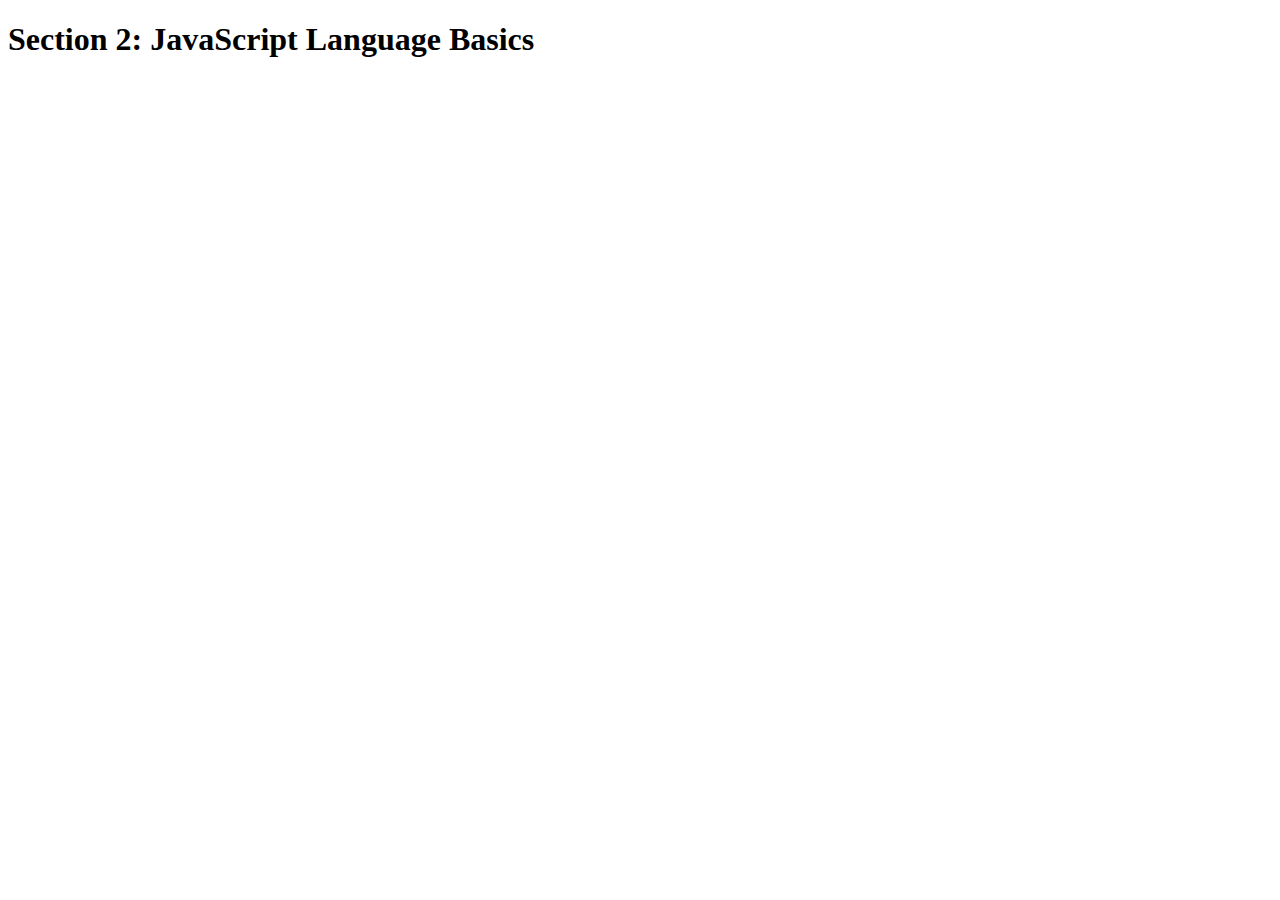
<file: index.html>
<!DOCTYPE html>
<html lang="en">
    <head>
        <meta charset="utf-8" />
        <title>Section 2: JavaScript Language Basics</title>
    </head>

    <body>
        <h1>Section 2: JavaScript Language Basics</h1>
    </body>

    <script src="script.js"></script>
</html>
</file>
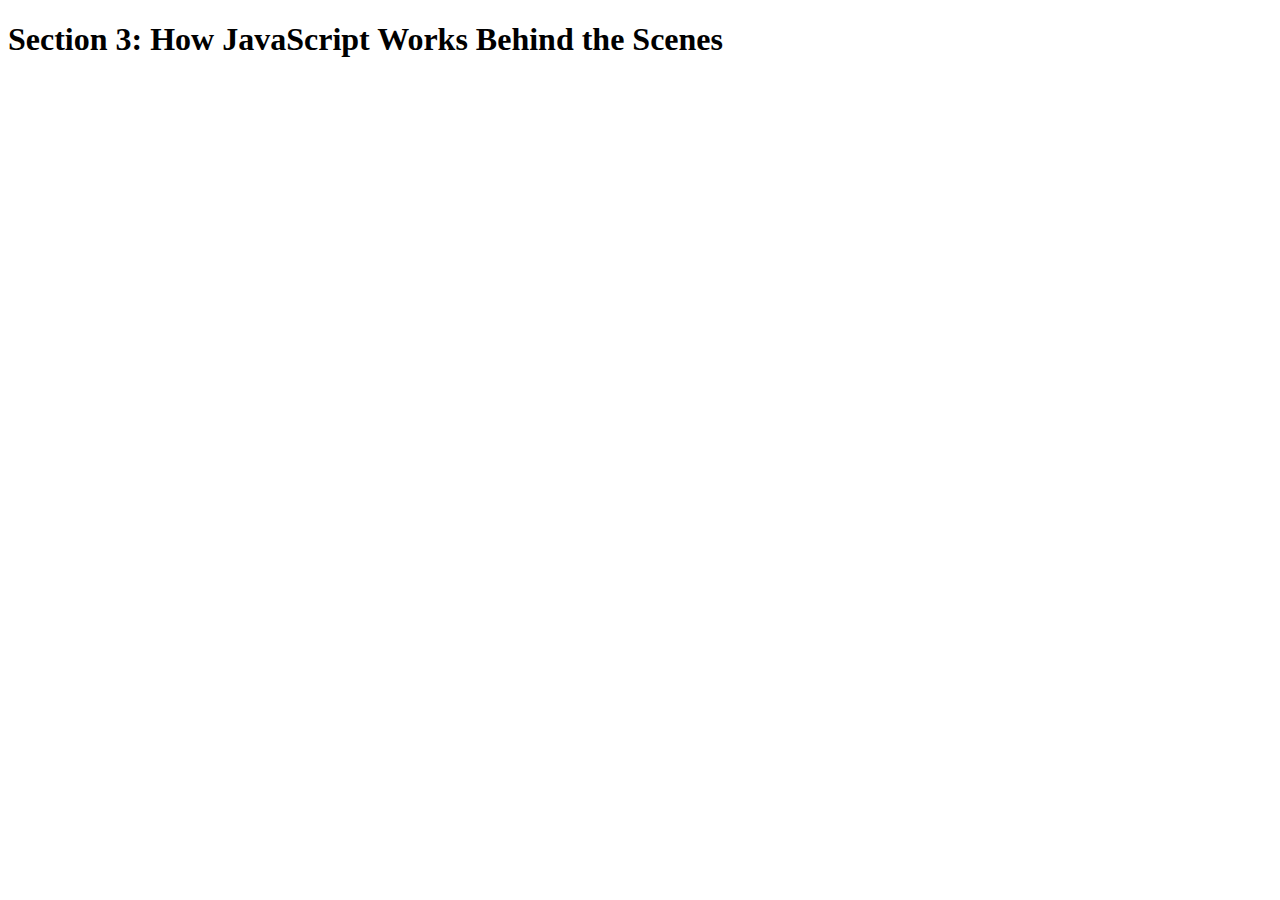
<file: 3-how-js-works/index.html>
<!DOCTYPE html>
<html lang="en">
    <head>
        <meta charset="UTF-8">
        <title>Section 3: How JavaScript Works Behind the Scenes</title>
    </head>

    <body>
        <h1>Section 3: How JavaScript Works Behind the Scenes</h1>
        <script src="script.js"></script>
    </body>
</html>
</file>
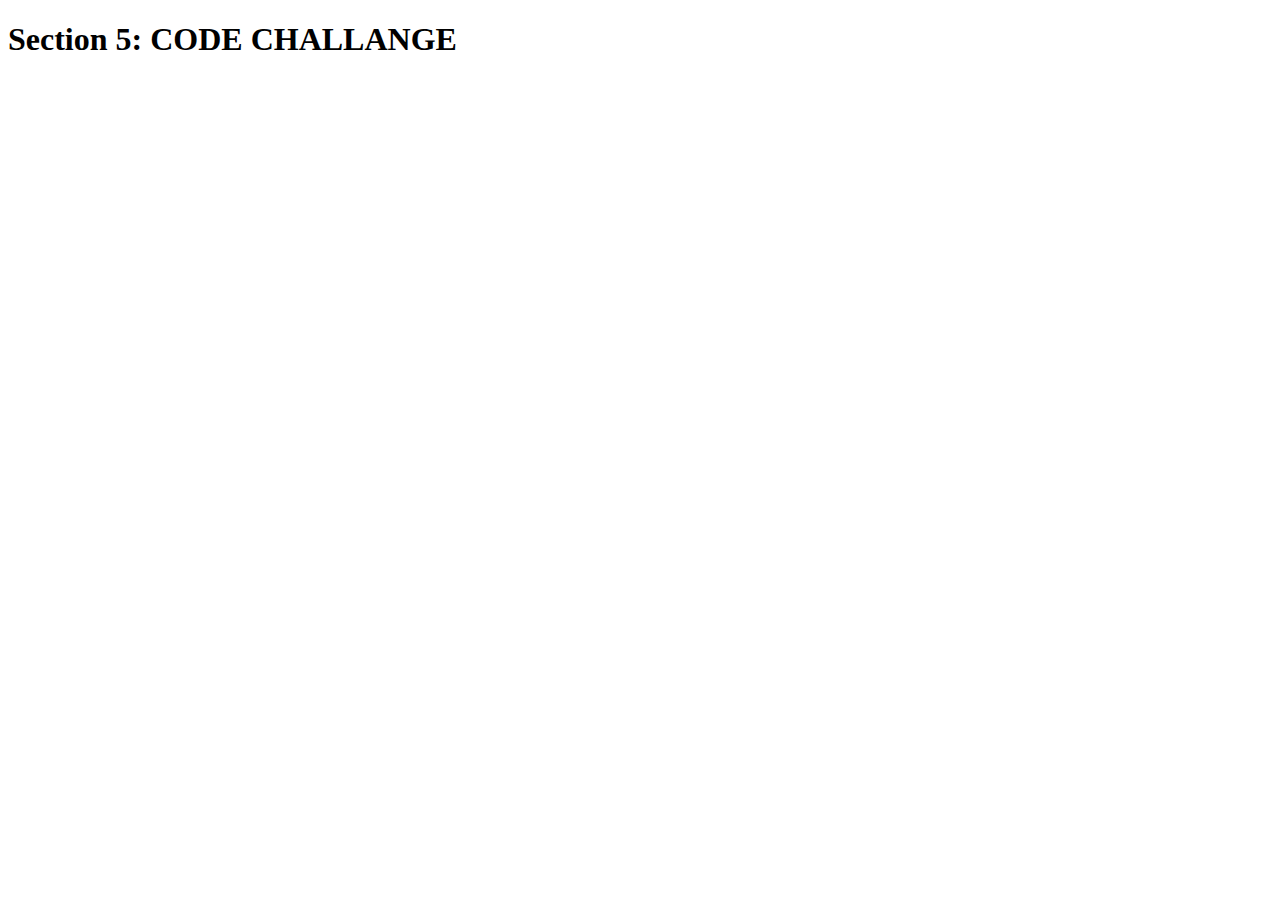
<file: 5-Advance-JS-Code-Challange/index.html>
<!DOCTYPE html>
<html lang="en">
    <head>
        <meta charset="UTF-8">
        <title>Section 5: CODE CHALLANGE</title>
    </head>

    <body>
        <h1>Section 5: CODE CHALLANGE</h1>
        <script src="script.js"></script>
    </body>
</html>
</file>
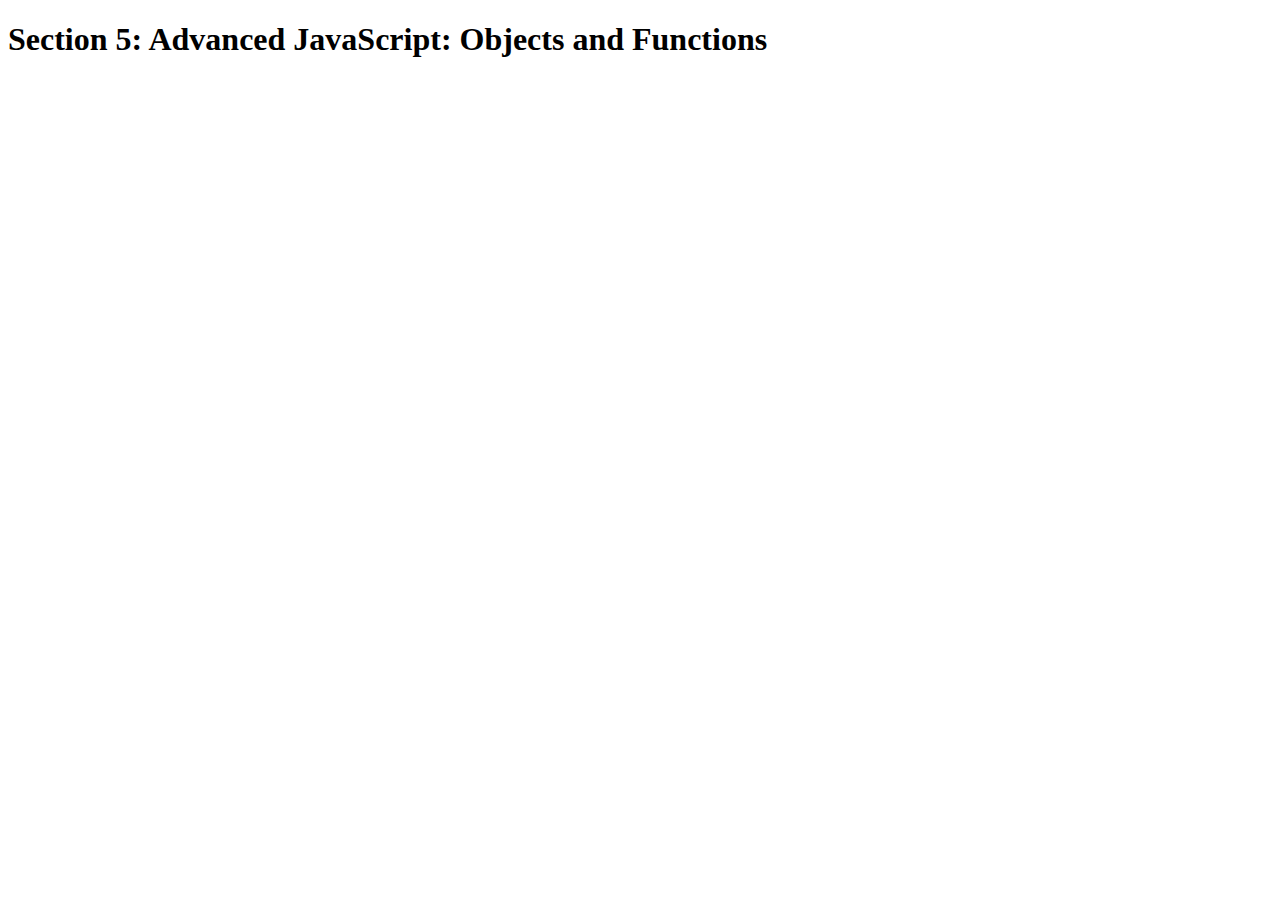
<file: 5-Advance-JS/index.html>
<!DOCTYPE html>
<html lang="en">
    <head>
        <meta charset="UTF-8">
        <title>Section 5: Advanced JavaScript: Objects and Functions</title>
    </head>

    <body>
        <h1>Section 5: Advanced JavaScript: Objects and Functions</h1>
        <script src="script.js"></script>
    </body>
</html>
</file>
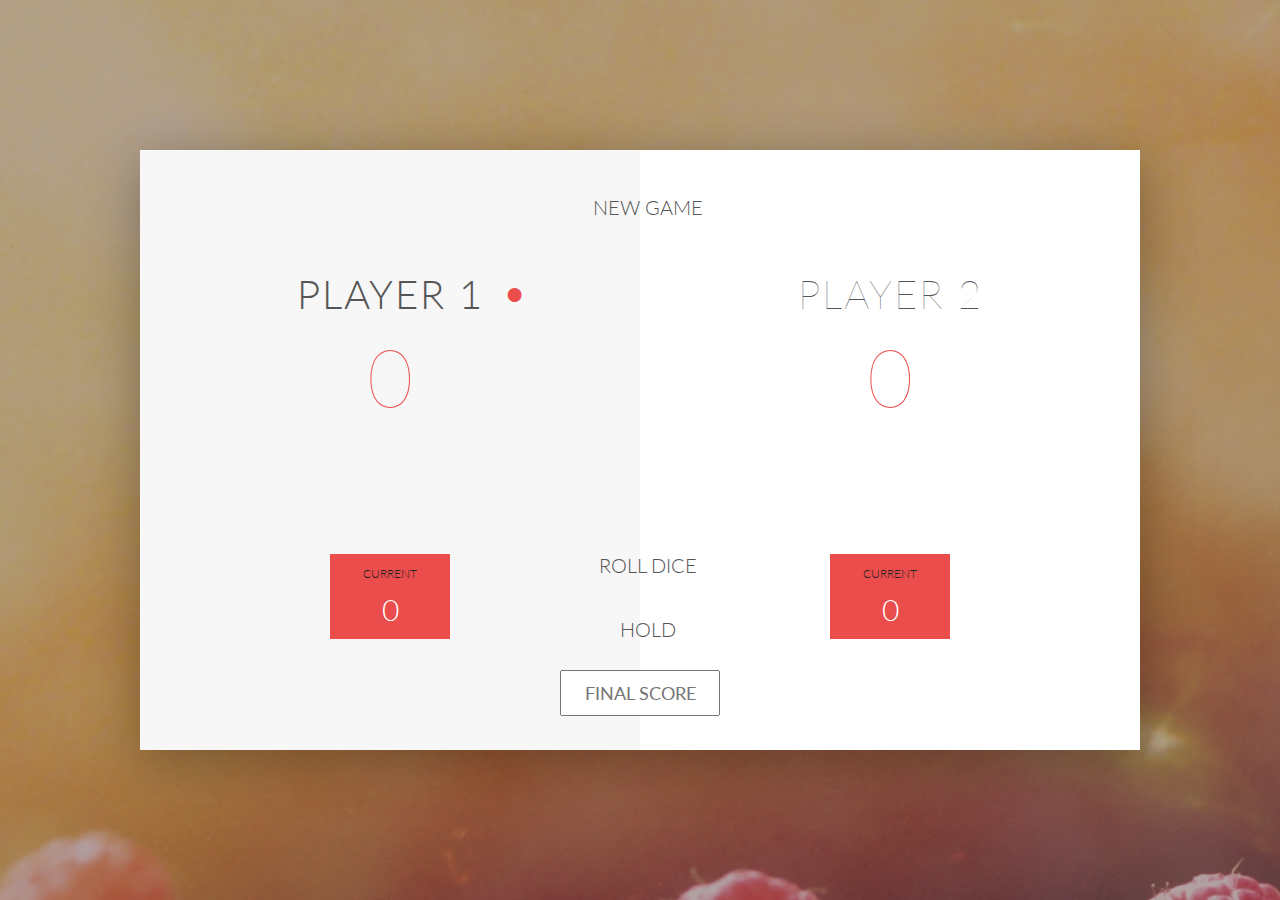
<file: 4-DOM-pig-game/final/index.html>
<!DOCTYPE html>
<html lang="en">
    <head>
        <meta charset="UTF-8">
        <link href="https://fonts.googleapis.com/css?family=Lato:100,300,600" rel="stylesheet" type="text/css">
        <link href="http://code.ionicframework.com/ionicons/2.0.1/css/ionicons.min.css" rel="stylesheet" type="text/css">
        <link type="text/css" rel="stylesheet" href="style.css">
        
        <title>Pig Game</title>
    </head>

    <body>
        <div class="wrapper clearfix">
            <div class="player-0-panel active">
                <div class="player-name" id="name-0">Player 1</div>
                <div class="player-score" id="score-0">43</div>
                <div class="player-current-box">
                    <div class="player-current-label">Current</div>
                    <div class="player-current-score" id="current-0">11</div>
                </div>
            </div>
            
            <div class="player-1-panel">
                <div class="player-name" id="name-1">Player 2</div>
                <div class="player-score" id="score-1">72</div>
                <div class="player-current-box">
                    <div class="player-current-label">Current</div>
                    <div class="player-current-score" id="current-1">0</div>
                </div>
            </div>
            
            <button class="btn-new"><i class="ion-ios-plus-outline"></i>New game</button>
            <button class="btn-roll"><i class="ion-ios-loop"></i>Roll dice</button>
            <button class="btn-hold"><i class="ion-ios-download-outline"></i>Hold</button>
            
            <input type="text" placeholder="Final score" class="final-score">
            
            <img src="dice-5.png" alt="Dice" class="dice" id="dice-1">
            <img src="dice-5.png" alt="Dice" class="dice" id="dice-2">
        </div>
        
        <!--<script src="app.js"></script>-->
        <script src="challenges.js"></script>
    </body>
</html>
</file>
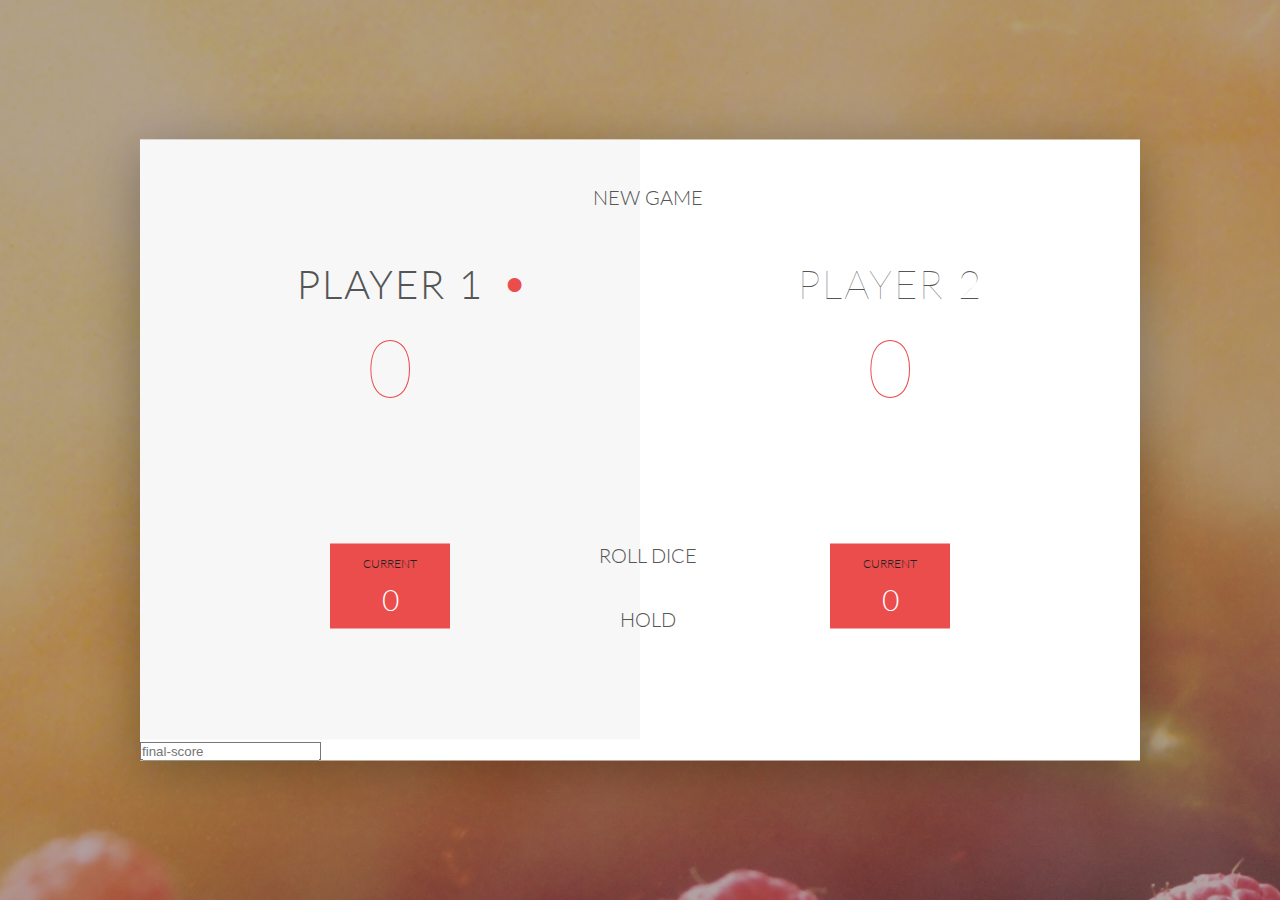
<file: 4-DOM-pig-game/starter/index.html>
<!DOCTYPE html>
<html lang="en">
    <head>
        <meta charset="UTF-8">
        <link href="https://fonts.googleapis.com/css?family=Lato:100,300,600" rel="stylesheet" type="text/css">
        <link href="http://code.ionicframework.com/ionicons/2.0.1/css/ionicons.min.css" rel="stylesheet" type="text/css">
        <link type="text/css" rel="stylesheet" href="style.css">
        
        <title>Pig Game</title>
    </head>

    <body>
        <div class="wrapper clearfix">
            <div class="player-0-panel active">
                <div class="player-name" id="name-0">Player 1</div>
                <div class="player-score" id="score-0">43</div>
                <div class="player-current-box">
                    <div class="player-current-label">Current</div>
                    <div class="player-current-score" id="current-0">11</div>
                </div>
            </div>
            
            <div class="player-1-panel">
                <div class="player-name" id="name-1">Player 2</div>
                <div class="player-score" id="score-1">72</div>
                <div class="player-current-box">
                    <div class="player-current-label">Current</div>
                    <div class="player-current-score" id="current-1">0</div>
                </div>
            </div>
            
            <button class="btn-new"><i class="ion-ios-plus-outline"></i>New game</button>
            <button class="btn-roll"><i class="ion-ios-loop"></i>Roll dice</button>
            <button class="btn-hold"><i class="ion-ios-download-outline"></i>Hold</button>

            <input type="text" placeholder="final-score" class="final-score">
            
            <img src="dice-5.png" alt="Dice" class="dice" id="dice-1">
            <img src="dice-5.png" alt="Dice" class="dice" id="dice-2">

        </div>
        
        <script src="app.js"></script>
    </body>
</html>
</file>
<file: 4-DOM-pig-game/final/style.css>
/**********************************************
*** GENERAL
**********************************************/

.final-score {
    position: absolute;
    left: 50%;
    transform: translateX(-50%);
    top: 520px;
    color: #555;
    font-size: 18px;
    font-family: 'Lato';
    text-align: center;
    padding: 10px;
    width: 160px;
    text-transform: uppercase;
}

.final-score:focus { outline: none; }

#dice-1 { top: 120px; }
#dice-2 { top: 250px; }


* {
    margin: 0;
    padding: 0;
    box-sizing: border-box;
    
}

.clearfix::after {
    content: "";
    display: table;
    clear: both;
}

body {
    background-image: linear-gradient(rgba(62, 20, 20, 0.4), rgba(62, 20, 20, 0.4)), url(back.jpg);
    background-size: cover;
    background-position: center;
    font-family: Lato;
    font-weight: 300;
    position: relative;
    height: 100vh;
    color: #555;
}

.wrapper {
    width: 1000px;
    position: absolute;
    top: 50%;
    left: 50%;
    transform: translate(-50%, -50%);
    background-color: #fff;
    box-shadow: 0px 10px 50px rgba(0, 0, 0, 0.3);
    overflow: hidden;
}

.player-0-panel,
.player-1-panel {
    width: 50%;
    float: left;
    height: 600px;
    padding: 100px;
}



/**********************************************
*** PLAYERS
**********************************************/

.player-name {
    font-size: 40px;
    text-align: center;
    text-transform: uppercase;
    letter-spacing: 2px;
    font-weight: 100;
    margin-top: 20px;
    margin-bottom: 10px;
    position: relative;
}

.player-score {
    text-align: center;
    font-size: 80px;
    font-weight: 100;
    color: #EB4D4D;
    margin-bottom: 130px;
}

.active { background-color: #f7f7f7; }
.active .player-name { font-weight: 300; }

.active .player-name::after {
    content: "\2022";
    font-size: 47px;
    position: absolute;
    color: #EB4D4D;
    top: -7px;
    right: 10px;
    
}

.player-current-box {
    background-color: #EB4D4D;
    color: #fff;
    width: 40%;
    margin: 0 auto;
    padding: 12px;
    text-align: center;
}

.player-current-label {
    text-transform: uppercase;
    margin-bottom: 10px;
    font-size: 12px;
    color: #222;
}

.player-current-score {
    font-size: 30px;
}

button {
    position: absolute;
    width: 200px;
    left: 50%;
    transform: translateX(-50%);
    color: #555;
    background: none;
    border: none;
    font-family: Lato;
    font-size: 20px;
    text-transform: uppercase;
    cursor: pointer;
    font-weight: 300;
    transition: background-color 0.3s, color 0.3s;
}

button:hover { font-weight: 600; }
button:hover i { margin-right: 20px; }

button:focus {
    outline: none;
}

i {
    color: #EB4D4D;
    display: inline-block;
    margin-right: 15px;
    font-size: 32px;
    line-height: 1;
    vertical-align: text-top;
    margin-top: -4px;
    transition: margin 0.3s;
}

.btn-new { top: 45px;}
.btn-roll { top: 403px;}
.btn-hold { top: 467px;}

.dice {
    position: absolute;
    left: 50%;
    top: 178px;
    transform: translateX(-50%);
    height: 100px;
    box-shadow: 0px 10px 60px rgba(0, 0, 0, 0.10);
}

.winner { background-color: #f7f7f7; }
.winner .player-name { font-weight: 300; color: #EB4D4D; }
</file>
<file: 4-DOM-pig-game/starter/style.css>
/**********************************************
*** GENERAL
**********************************************/



* {
    margin: 0;
    padding: 0;
    box-sizing: border-box;
    
}

.clearfix::after {
    content: "";
    display: table;
    clear: both;
}

#dice-1 {
    top: 120px;
}

#dice-2 {
    top: 250px;
}

body {
    background-image: linear-gradient(rgba(62, 20, 20, 0.4), rgba(62, 20, 20, 0.4)), url(back.jpg);
    background-size: cover;
    background-position: center;
    font-family: Lato;
    font-weight: 300;
    position: relative;
    height: 100vh;
    color: #555;
}

.wrapper {
    width: 1000px;
    position: absolute;
    top: 50%;
    left: 50%;
    transform: translate(-50%, -50%);
    background-color: #fff;
    box-shadow: 0px 10px 50px rgba(0, 0, 0, 0.3);
    overflow: hidden;
}

.player-0-panel,
.player-1-panel {
    width: 50%;
    float: left;
    height: 600px;
    padding: 100px;
}



/**********************************************
*** PLAYERS
**********************************************/

.player-name {
    font-size: 40px;
    text-align: center;
    text-transform: uppercase;
    letter-spacing: 2px;
    font-weight: 100;
    margin-top: 20px;
    margin-bottom: 10px;
    position: relative;
}

.player-score {
    text-align: center;
    font-size: 80px;
    font-weight: 100;
    color: #EB4D4D;
    margin-bottom: 130px;
}

.active { background-color: #f7f7f7; }
.active .player-name { font-weight: 300; }

.active .player-name::after {
    content: "\2022";
    font-size: 47px;
    position: absolute;
    color: #EB4D4D;
    top: -7px;
    right: 10px;
    
}

.player-current-box {
    background-color: #EB4D4D;
    color: #fff;
    width: 40%;
    margin: 0 auto;
    padding: 12px;
    text-align: center;
}

.player-current-label {
    text-transform: uppercase;
    margin-bottom: 10px;
    font-size: 12px;
    color: #222;
}

.player-current-score {
    font-size: 30px;
}

button {
    position: absolute;
    width: 200px;
    left: 50%;
    transform: translateX(-50%);
    color: #555;
    background: none;
    border: none;
    font-family: Lato;
    font-size: 20px;
    text-transform: uppercase;
    cursor: pointer;
    font-weight: 300;
    transition: background-color 0.3s, color 0.3s;
}

button:hover { font-weight: 600; }
button:hover i { margin-right: 20px; }

button:focus {
    outline: none;
}

i {
    color: #EB4D4D;
    display: inline-block;
    margin-right: 15px;
    font-size: 32px;
    line-height: 1;
    vertical-align: text-top;
    margin-top: -4px;
    transition: margin 0.3s;
}

.btn-new { top: 45px;}
.btn-roll { top: 403px;}
.btn-hold { top: 467px;}

.dice {
    position: absolute;
    left: 50%;
    top: 178px;
    transform: translateX(-50%);
    height: 100px;
    box-shadow: 0px 10px 60px rgba(0, 0, 0, 0.10);
}

.winner { background-color: #f7f7f7; }
.winner .player-name { font-weight: 300; color: #EB4D4D; }
</file>
